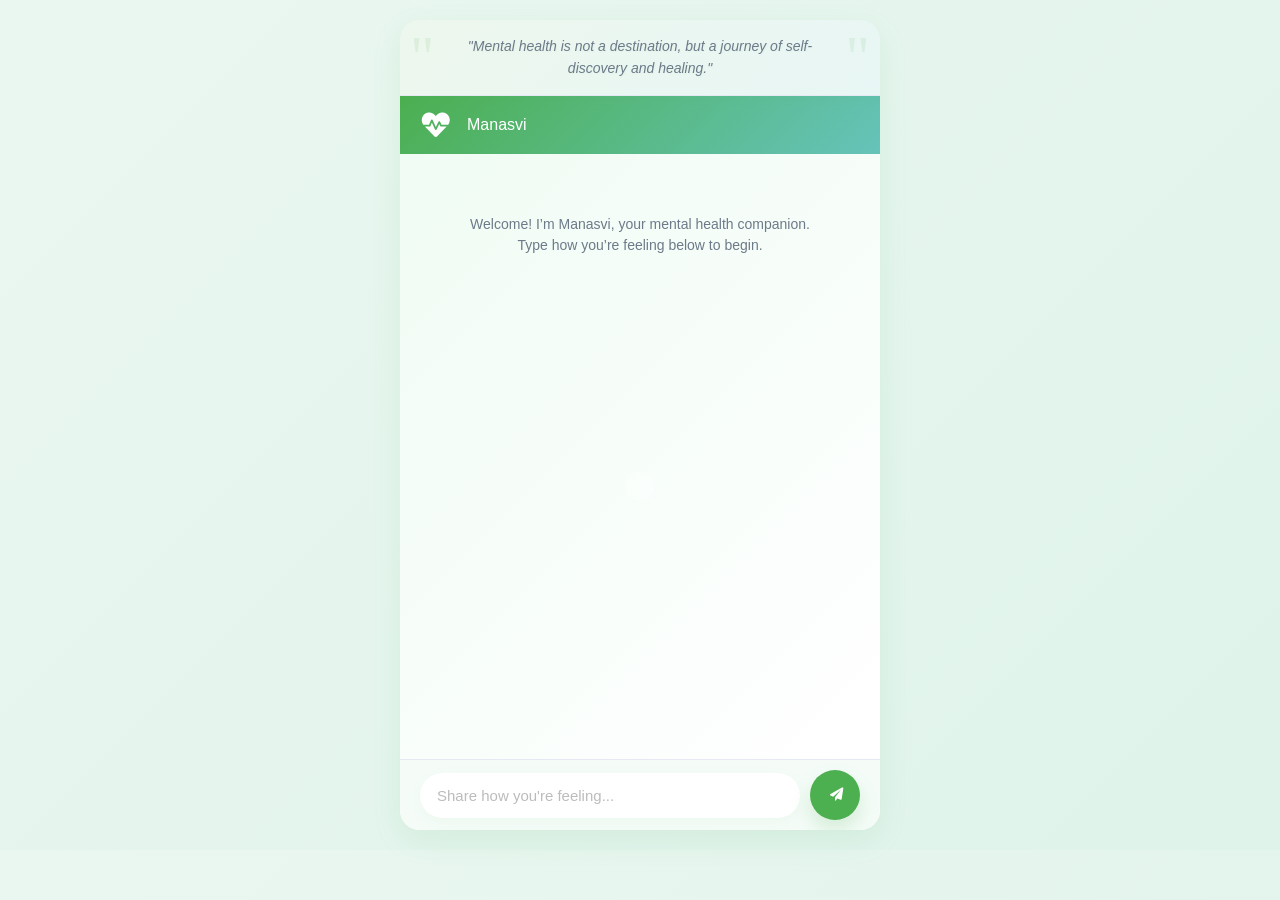
<file: templates/index.html>
<!DOCTYPE html>
<html lang="en">
  <head>
    <meta charset="UTF-8" />
    <meta name="viewport" content="width=device-width, initial-scale=1.0" />
    <title>Manasvi - Mental Health Companion</title>
    <link
      href="https://cdnjs.cloudflare.com/ajax/libs/font-awesome/6.0.0-beta3/css/all.min.css"
      rel="stylesheet"
    />
    <style>
      :root {
        --primary-color: #4caf50; /* Soothing green */
        --secondary-color: #65c3ba; /* Soft complementary teal */
        --background-light: #eaf7f0; /* Light, comforting background */
        --text-primary: #2c3e50;
        --text-secondary: #6c7a89;
        --border-radius: 20px;
        --shadow-subtle: 0 10px 30px rgba(76, 175, 80, 0.1);
      }

      * {
        box-sizing: border-box;
        margin: 0;
        padding: 0;
        scrollbar-width: thin;
        scrollbar-color: var(--primary-color) transparent;
      }

      body {
        font-family: "Poppins", -apple-system, BlinkMacSystemFont, "Segoe UI",
          Roboto, Oxygen, Ubuntu, Cantarell, "Open Sans", "Helvetica Neue",
          sans-serif;
        background: linear-gradient(
          135deg,
          var(--background-light) 0%,
          #dff3eb 100%
        );
        display: flex;
        justify-content: center;
        align-items: center;
        /* min-height: 100vh; */
        padding: 20px;
        color: var(--text-primary);
        line-height: 1.6;
      }

      /* Container */
      #chat-container {
        width: 100%;
        max-width: 480px;
        height: 90vh;
        max-height: 850px;
        background: #ffffff;
        border-radius: var(--border-radius);
        box-shadow: var(--shadow-subtle);
        display: flex;
        flex-direction: column;
        overflow: hidden;
        position: relative;
      }

      /* Quote Banner */
      #quote-banner {
        background: linear-gradient(
          135deg,
          rgba(76, 175, 80, 0.1),
          rgba(101, 195, 186, 0.15)
        );
        padding: 15px 20px;
        text-align: center;
        border-bottom: 1px solid #e6e9f3;
        position: relative;
        overflow: hidden;
        box-shadow: 0 2px 10px rgba(76, 175, 80, 0.05);
      }

      #quote-banner::before {
        content: '"';
        position: absolute;
        left: 10px;
        top: 50%;
        transform: translateY(-50%);
        font-size: 60px;
        color: var(--primary-color);
        opacity: 0.1;
        font-family: "Georgia", serif;
      }

      #quote-banner::after {
        content: '"';
        position: absolute;
        right: 10px;
        bottom: -10px;
        font-size: 60px;
        color: var(--primary-color);
        opacity: 0.1;
        font-family: "Georgia", serif;
      }

      #quote-banner p {
        font-family: "Poppins", "Arial Rounded MT Bold", sans-serif;
        font-size: 14px;
        color: var(--text-secondary);
        font-style: italic;
        line-height: 1.6;
        position: relative;
        z-index: 1;
        max-width: 90%;
        margin: 0 auto;
        text-shadow: 1px 1px 2px rgba(76, 175, 80, 0.05);
        padding: 0 10px;
      }

      /* Header */
      #chat-header {
        background: linear-gradient(
          135deg,
          var(--primary-color),
          var(--secondary-color)
        );
        color: white;
        padding: 15px 20px;
        display: flex;
        align-items: center;
        justify-content: space-between;
      }

      #chat-header .header-content {
        display: flex;
        align-items: center;
        gap: 15px;
      }

      #chat-header i {
        font-size: 28px;
      }

      /* Messages Area */
      #chat-messages {
        flex-grow: 1;
        overflow-y: auto;
        padding: 20px;
        display: flex;
        flex-direction: column;
        gap: 15px;
        scroll-behavior: smooth;
        background: linear-gradient(135deg, #f0fcf4 0%, #ffffff 100%),
          url('data:image/svg+xml;utf8,<svg width="200" height="200" xmlns="http://www.w3.org/2000/svg"><circle cx="40" cy="40" r="30" fill="%23e8f9f0" fill-opacity="0.4"/><circle cx="160" cy="60" r="25" fill="%23f0fcf4" fill-opacity="0.5"/><circle cx="100" cy="140" r="20" fill="%23ffffff" fill-opacity="0.3"/></svg>')
            no-repeat center/150px 150px;
        background-blend-mode: lighten;
      }

      /* Show a prompt when empty */
      #chat-messages:empty::before {
        content: "Welcome! I’m Manasvi, your mental health companion. Type how you’re feeling below to begin.";
        display: block;
        text-align: center;
        max-width: 80%;
        margin: 40px auto;
        color: var(--text-secondary);
        font-size: 14px;
        line-height: 1.5;
      }

      /* Message Bubbles */
      .message {
        max-width: 85%;
        padding: 15px 20px;
        border-radius: var(--border-radius);
        font-size: 15px;
        position: relative;
        line-height: 1.6;
        word-wrap: break-word;
        box-shadow: 0 5px 15px rgba(0, 0, 0, 0.05);
      }

      .bot-message {
        background: linear-gradient(135deg, #f0fcf4, #e8f9f0);
        align-self: flex-start;
        border-bottom-left-radius: 5px;
        color: var(--text-primary);
      }

      .user-message {
        background: linear-gradient(
          135deg,
          var(--primary-color),
          var(--secondary-color)
        );
        align-self: flex-end;
        border-bottom-right-radius: 5px;
        color: white;
        margin-left: auto;
      }

      /* Input Area */
      #user-input {
        display: flex;
        padding: 10px 20px;
        background: #f5fcf8;
        border-top: 1px solid #e6e9f3;
        align-items: center;
        gap: 10px;
      }

      #message-input {
        flex-grow: 1;
        padding: 12px 15px;
        border: 2px solid transparent;
        border-radius: 30px;
        font-size: 15px;
        outline: none;
        background: white;
        box-shadow: 0 5px 15px rgba(76, 175, 80, 0.05);
        transition: all 0.3s ease;
      }

      #message-input::placeholder {
        color: #bcbcbc;
      }

      #message-input:focus {
        border-color: var(--primary-color);
        box-shadow: 0 5px 15px rgba(76, 175, 80, 0.1);
      }

      #send-btn {
        background: var(--primary-color);
        color: white;
        border: none;
        width: 50px;
        height: 50px;
        border-radius: 50%;
        display: flex;
        align-items: center;
        justify-content: center;
        cursor: pointer;
        transition: all 0.3s ease;
        box-shadow: 0 10px 20px rgba(76, 175, 80, 0.2);
      }

      #send-btn:hover {
        background: var(--secondary-color);
        transform: scale(1.05);
      }

      #send-btn i {
        margin-left: 3px;
      }

      /* Loader */
      .thinking-loader {
        display: flex;
        justify-content: center;
        align-items: center;
        padding: 10px;
        align-self: flex-start;
      }

      .thinking-dots {
        display: flex;
        gap: 8px;
      }

      .thinking-dot {
        width: 8px;
        height: 8px;
        background-color: var(--primary-color);
        border-radius: 50%;
        animation: bounce 0.5s infinite alternate;
      }

      .thinking-dot:nth-child(2) {
        animation-delay: 0.1s;
      }

      .thinking-dot:nth-child(3) {
        animation-delay: 0.2s;
      }

      /* Feedback */
      .feedback-buttons {
        display: flex;
        gap: 8px;
        margin-top: 8px;
        justify-content: flex-end;
      }

      .feedback-button {
        background: white;
        border: 1px solid var(--primary-color);
        border-radius: 20px;
        padding: 4px 12px;
        cursor: pointer;
        transition: all 0.2s ease;
        font-size: 14px;
        opacity: 0.7;
      }

      .feedback-button:hover {
        background: var(--primary-color);
        color: white;
        opacity: 1;
        transform: scale(1.05);
      }

      .ai-message .feedback-buttons {
        justify-content: flex-start;
      }

      .feedback-message {
        margin-top: 10px;
        padding: 8px;
        background-color: #e8f5e9;
        border-radius: 4px;
        color: #2e7d32;
        text-align: left;
        font-size: 14px;
        animation: fadeIn 0.3s ease-in;
      }

      @keyframes fadeIn {
        from {
          opacity: 0;
        }
        to {
          opacity: 1;
        }
      }

      .ai-message {
        background: linear-gradient(135deg, #f0fcf4, #e8f9f0);
        align-self: flex-start;
        border-bottom-left-radius: 5px;
        color: var(--text-primary);
      }

      @keyframes bounce {
        from {
          transform: translateY(0);
        }
        to {
          transform: translateY(-8px);
        }
      }

      /* Responsive Adjustments */
      @media screen and (max-width: 600px) {
        body {
          padding: 0;
        }

        #chat-container {
          width: 100%;
          height: 92vh;
          max-height: none;
          border-radius: 0;
        }

        #user-input {
          padding: 10px;
          background: #f5fcf8;
          border-top: 1px solid #e6e9f3;
        }

        #message-input {
          flex-grow: 1;
          margin-right: 10px;
          font-size: 14px;
        }

        #send-btn {
          width: 45px;
          height: 45px;
        }

        #chat-messages {
          padding: 15px;
        }

        .message {
          padding: 12px 16px;
          font-size: 14px;
        }

        #quote-banner p {
          font-size: 13px;
        }
      }
    </style>
  </head>
  <body>
    <div id="chat-container">
      <div id="quote-banner">
        <p>
          "Mental health is not a destination, but a journey of self-discovery
          and healing."
        </p>
      </div>
      <div id="chat-header">
        <div class="header-content">
          <i class="fas fa-heartbeat"></i>
          <span>Manasvi</span>
        </div>
      </div>
      <div id="chat-messages"></div>
      <div id="user-input">
        <input
          type="text"
          id="message-input"
          placeholder="Share how you're feeling..."
        />
        <button id="send-btn">
          <i class="fas fa-paper-plane"></i>
        </button>
      </div>
    </div>

    <script>
      const chatMessages = document.getElementById("chat-messages");
      const messageInput = document.getElementById("message-input");
      const sendButton = document.getElementById("send-btn");

      function addMessage(content, type) {
        const messageId = "msg-" + Date.now();
        const messageDiv = document.createElement("div");
        messageDiv.classList.add(
          "message",
          type === "user" ? "user-message" : "ai-message"
        );
        messageDiv.id = messageId;

        messageDiv.innerHTML = `
            <div class="message-content">${content}</div>
            ${
              type === "ai"
                ? `
                <div class="feedback-container" id="feedback-${messageId}">
                    <div class="feedback-buttons">
                        <button onclick="submitFeedback('thumbUp', '${messageId}')">
                            👍
                        </button>
                        <button onclick="submitFeedback('thumbDown', '${messageId}')">
                            👎
                        </button>
                    </div>
                </div>
            `
                : ""
            }
        `;

        chatMessages.appendChild(messageDiv);
        chatMessages.scrollTop = chatMessages.scrollHeight;
      }

      function submitFeedback(type, messageId) {
        const feedbackContainer = document.querySelector(
          `#feedback-${messageId}`
        );
        const feedbackButtons =
          feedbackContainer.querySelector(".feedback-buttons");

        fetch("/feedback", {
          method: "POST",
          headers: {
            "Content-Type": "application/json",
          },
          body: JSON.stringify({ feedbackType: type }),
        })
          .then((response) => response.json())
          .then((data) => {
            if (data.status === "success") {
              feedbackButtons.style.display = "none";

              const feedbackMsg = document.createElement("div");
              feedbackMsg.className = "feedback-message";
              feedbackMsg.textContent = data.message;
              feedbackContainer.appendChild(feedbackMsg);

              setTimeout(() => {
                feedbackContainer.remove();
              }, 3000);
            }
          });
      }

      sendButton.addEventListener("click", sendMessage);
      messageInput.addEventListener("keypress", (e) => {
        if (e.key === "Enter") sendMessage();
      });

      function addThinkingLoader() {
        const loaderDiv = document.createElement("div");
        loaderDiv.classList.add("thinking-loader");
        const dotsDiv = document.createElement("div");
        dotsDiv.classList.add("thinking-dots");

        for (let i = 0; i < 3; i++) {
          const dot = document.createElement("div");
          dot.classList.add("thinking-dot");
          dotsDiv.appendChild(dot);
        }

        loaderDiv.appendChild(dotsDiv);
        chatMessages.appendChild(loaderDiv);
        chatMessages.scrollTop = chatMessages.scrollHeight;
        return loaderDiv;
      }

      function sendMessage() {
        const message = messageInput.value.trim();
        if (message === "") return;

        addMessage(message, "user");
        messageInput.value = "";

        const loader = addThinkingLoader(); // Add loader

        fetch("/chat", {
          method: "POST",
          headers: {
            "Content-Type": "application/json",
          },
          body: JSON.stringify({ message }),
        })
          .then((response) => response.json())
          .then((data) => {
            loader.remove(); // Remove loader
            const aiMessage = data.message;
            addMessage(aiMessage, "ai");
          })
          .catch((error) => {
            loader.remove(); // Remove loader even if there's an error
            console.error("Error:", error);
            addMessage("Sorry, something went wrong.", "ai");
          });
      }
    </script>
  </body>
</html>
</file>
